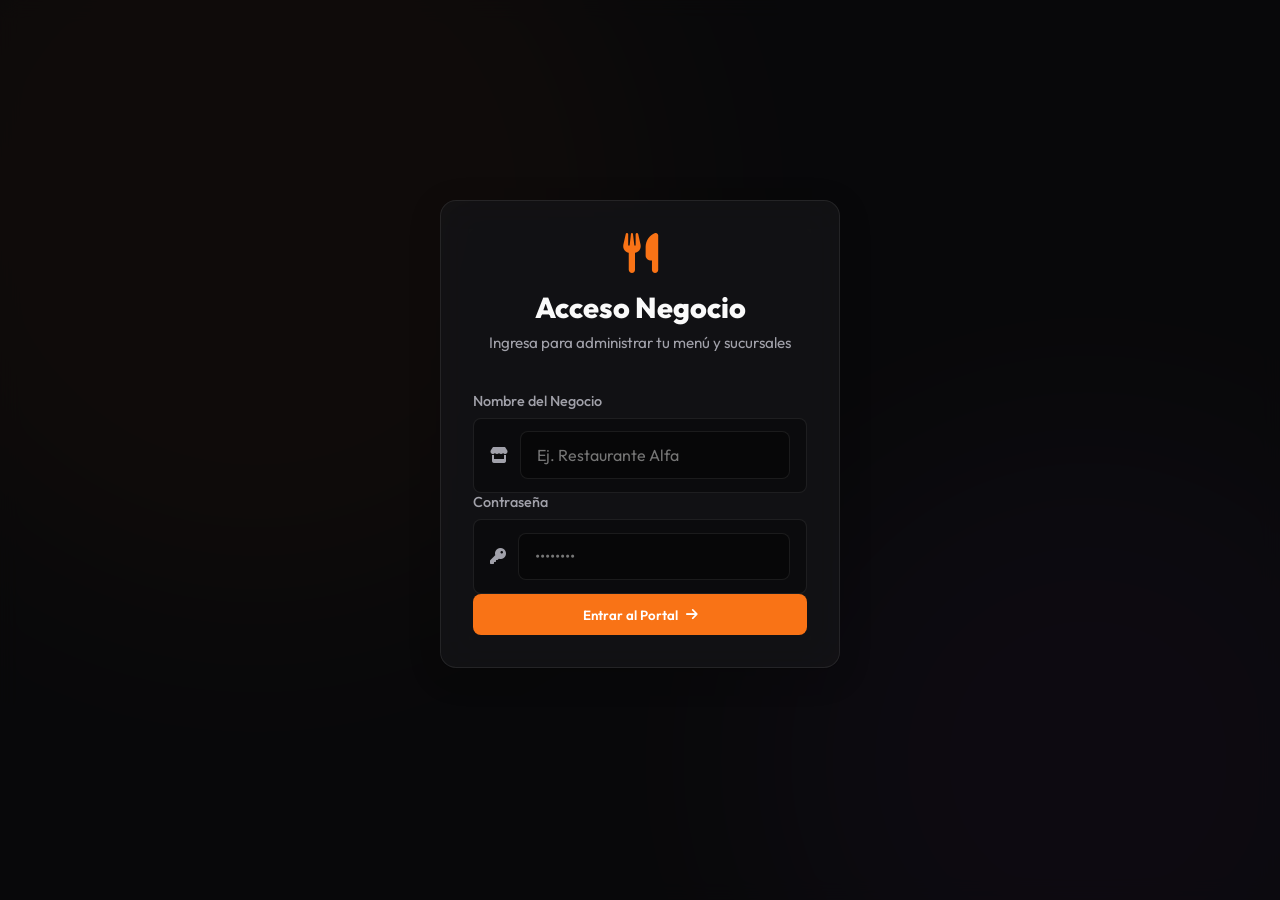
<file: index.html>
<!DOCTYPE html>
<html lang="es">
<head>
    <meta charset="UTF-8">
    <meta name="viewport" content="width=device-width, initial-scale=1.0">
    <title>Portal del Restaurante</title>
    <link rel="stylesheet" href="style.css">
    <link href="https://fonts.googleapis.com/css2?family=Outfit:wght@300;400;500;700;800&display=swap" rel="stylesheet">
    <link href="https://cdnjs.cloudflare.com/ajax/libs/font-awesome/6.0.0/css/all.min.css" rel="stylesheet">
</head>
<body>
    <div class="ambient-glow">
        <div class="glow glow-1"></div>
        <div class="glow glow-2"></div>
    </div>

    <!-- PANTALLA DE ACCESO (LOGIN) -->
    <div id="loginScreen" class="overlay active">
        <div class="card glass login-box">
            <div class="header-text">
                <i class="fa-solid fa-utensils brand-icon"></i>
                <h2>Acceso Negocio</h2>
                <p>Ingresa para administrar tu menú y sucursales</p>
            </div>
            <form id="loginForm">
                <div class="input-group">
                    <label>Nombre del Negocio</label>
                    <div class="input-box">
                        <i class="fa-solid fa-store"></i>
                        <input type="text" id="loginNombre" placeholder="Ej. Restaurante Alfa" required autocomplete="off">
                    </div>
                </div>
                <div class="input-group">
                    <label>Contraseña</label>
                    <div class="input-box">
                        <i class="fa-solid fa-key"></i>
                        <input type="password" id="loginPass" placeholder="••••••••" required>
                    </div>
                </div>
                <button type="submit" class="btn btn-primary btn-block">Entrar al Portal <i class="fa-solid fa-arrow-right"></i></button>
            </form>
        </div>
    </div>

    <!-- PANEL PRINCIPAL -->
    <div id="mainDashboard" class="dashboard-wrapper hidden">
        <nav class="sidebar glass">
            <div class="brand">
                <i class="fa-solid fa-utensils"></i>
                <span id="navNombreNegocio">Cargando...</span>
            </div>
            <ul class="nav-links">
                <li class="active"><i class="fa-solid fa-shop"></i> Perfil General</li>
                <li onclick="if(estadoGlobal.negocio_id) { window.open('./tienda/index.html?restaurant=' + encodeURIComponent(document.getElementById('navNombreNegocio').innerText), '_blank'); } else { showToast('Por favor espera a que cargue el perfil.', 'error'); }" style="color:var(--accent);"><i class="fa-solid fa-earth-americas"></i> Ir a Tienda Online Activa</li>
            </ul>
            <button id="btnLogout" class="btn btn-danger btn-block" style="margin-top: auto;"><i class="fa-solid fa-right-from-bracket"></i> Salir</button>
        </nav>

        <main class="content-area">
            <header class="top-nav glass">
                <div class="nav-left">
                    <h1>Configuración General</h1>
                    <div class="plan-badge" id="navPlanBadge"><i class="fa-solid fa-crown"></i> PRO</div>
                </div>
                <!-- Botón de guardado muy visible aquí arriba -->
                <button type="button" class="btn btn-primary btn-lg pulse-btn" id="btnTopGuardar"><i class="fa-solid fa-floppy-disk"></i> Guardar Todo</button>
            </header>

            <form id="restaurantForm" class="settings-form">
                
                <!-- DATOS GENERALES EMPRESA -->
                <section class="card glass">
                    <h3><i class="fa-solid fa-building"></i> Identidad de la Marca</h3>
                    <div class="grid-2">
                        <div class="input-group">
                            <label>Logo del Restaurante</label>
                            <input type="file" id="logoFile" accept="image/*" class="file-input">
                            <input type="hidden" id="logoUrl">
                            <div id="logoPreview" class="preview-box"></div>
                        </div>
                        <div class="input-group">
                            <label>WhatsApp / Teléfono Global</label>
                            <input type="text" id="telefonoPref" placeholder="+1 234 567 8900">
                        </div>
                    </div>
                </section>

                <!-- IZIPAY SETUP -->
                <section class="card glass" style="border-color: var(--accent);">
                    <h3><i class="fa-solid fa-credit-card"></i> Configuración Izipay (SEGURO)</h3>
                    <p style="color:var(--text-muted); font-size:0.9rem; margin-bottom:1.5rem;">Tus claves privadas nunca serán expuestas en tu tienda. Nuestro servidor en Vercel las administrará bajo encriptación fuerte.</p>
                    <div class="grid-3">
                        <div class="input-group">
                            <label>Shop ID</label>
                            <input type="text" id="izipayShopId" placeholder="Ej. 12345678">
                        </div>
                        <div class="input-group">
                            <label>Public Key</label>
                            <input type="text" id="izipayPublicKey" placeholder="Ej. 12345678:testpublickey_xxxxxx">
                        </div>
                        <div class="input-group">
                            <label>HMAC / Rest API Key (Private)</label>
                            <input type="password" id="izipayPrivateKey" placeholder="••••••••••••••••">
                        </div>
                    </div>
                </section>

                <!-- MEGA-CONTENEDOR DE SUCURSALES -->
                <div class="sucursales-header">
                    <h2><i class="fa-solid fa-map-location-dot"></i> Administrador de Sucursales</h2>
                    <p>Agrega cada local, y configura sus propios horarios, pagos y menú de manera independiente.</p>
                    <button type="button" id="btnAddSucursal" class="btn btn-outline"><i class="fa-solid fa-plus"></i> Añadir Nueva Sucursal</button>
                </div>

                <div id="sucursalesContainer" class="sucursales-list">
                    <!-- Cards de Sucursales dinámicas se insertan aquí -->
                </div>

            </form>
        </main>
    </div>

    <!-- TOASTS -->
    <div id="toastContainer" class="toast-hub"></div>

    <script src="script.js"></script>
</body>
</html>
</file>
<file: style.css>
:root {
    --bg-primary: #09090b;
    --bg-card: rgba(24, 24, 27, 0.65);
    --border-color: rgba(255, 255, 255, 0.08);
    --accent: #f97316; /* Naranja vibrante para restaurantes */
    --accent-hover: #ea580c;
    --text-primary: #fafafa;
    --text-muted: #a1a1aa;
    --danger: #ef4444;
}

* {
    margin: 0; padding: 0; box-sizing: border-box;
    font-family: 'Outfit', sans-serif;
}

body {
    background-color: var(--bg-primary);
    color: var(--text-primary);
    min-height: 100vh;
    overflow-x: hidden;
}

/* Ambient Background */
.ambient-glow {
    position: fixed;
    top: 0; left: 0; width: 100%; height: 100%;
    z-index: -1;
    overflow: hidden;
}
.glow {
    position: absolute;
    filter: blur(100px);
    border-radius: 50%;
    opacity: 0.15;
}
.glow-1 {
    top: -20%; left: -10%;
    width: 60vw; height: 60vw;
    background: #f97316;
}
.glow-2 {
    bottom: -20%; right: -10%;
    width: 50vw; height: 50vw;
    background: #a855f7;
}

/* Glass Basics */
.glass {
    background: var(--bg-card);
    backdrop-filter: blur(20px);
    -webkit-backdrop-filter: blur(20px);
    border: 1px solid var(--border-color);
}
.card {
    border-radius: 16px;
    padding: 2rem;
    box-shadow: 0 8px 32px rgba(0,0,0,0.2);
    margin-bottom: 2rem;
}

/* LOGIN OVERLAY */
.overlay {
    position: fixed;
    top: 0; left: 0; right: 0; bottom: 0;
    display: flex; align-items: center; justify-content: center;
    background: rgba(9, 9, 11, 0.8);
    backdrop-filter: blur(10px);
    z-index: 1000;
    opacity: 0; visibility: hidden;
    transition: all 0.4s ease;
}
.overlay.active {
    opacity: 1; visibility: visible;
}
.login-box {
    width: 100%; max-width: 400px;
    animation: zoomIn 0.5s ease;
}
@keyframes zoomIn {
    from { transform: scale(0.9); opacity: 0; }
    to { transform: scale(1); opacity: 1; }
}
.header-text { text-align: center; margin-bottom: 2.5rem; }
.brand-icon { font-size: 2.5rem; color: var(--accent); margin-bottom: 1rem; }
.header-text h2 { font-size: 1.8rem; font-weight: 800; margin-bottom: 0.5rem; }
.header-text p { color: var(--text-muted); font-size: 0.95rem; }

/* Buttons */
.btn {
    padding: 0.8rem 1.5rem;
    border-radius: 8px;
    font-weight: 600;
    cursor: pointer;
    transition: all 0.2s ease;
    border: none;
    display: inline-flex; align-items: center; justify-content: center; gap: 0.5rem;
}
.btn-primary { background: var(--accent); color: white; }
.btn-primary:hover { background: var(--accent-hover); transform: translateY(-2px); box-shadow: 0 4px 15px rgba(249, 115, 22, 0.4); }
.btn-outline { background: transparent; border: 1px solid var(--border-color); color: var(--text-primary); }
.btn-outline:hover { background: rgba(255,255,255,0.05); }
.btn-danger { background: rgba(239, 68, 68, 0.1); color: var(--danger); border: 1px solid rgba(239,68,68,0.2); }
.btn-danger:hover { background: rgba(239, 68, 68, 0.2); }
.btn-block { width: 100%; }
.btn-sm { padding: 0.5rem 1rem; font-size: 0.85rem; }
.btn-lg { padding: 1rem 2rem; font-size: 1.1rem; }

.pulse-btn {
    animation: pulse 2s infinite;
}
@keyframes pulse {
    0% { box-shadow: 0 0 0 0 rgba(249, 115, 22, 0.7); }
    70% { box-shadow: 0 0 0 10px rgba(249, 115, 22, 0); }
    100% { box-shadow: 0 0 0 0 rgba(249, 115, 22, 0); }
}

/* DASHBOARD LAYOUT */
.dashboard-wrapper {
    display: flex;
    min-height: 100vh;
}
.hidden { display: none !important; }

/* Sidebar */
.sidebar {
    width: 250px;
    border-right: 1px solid var(--border-color);
    padding: 2rem;
    display: flex; flex-direction: column;
    position: sticky; top: 0; height: 100vh;
}
.sidebar .brand {
    font-size: 1.2rem; font-weight: 800;
    display: flex; align-items: center; gap: 0.75rem;
    margin-bottom: 3rem; color: var(--accent);
}
.nav-links { list-style: none; display: flex; flex-direction: column; gap: 0.5rem; }
.nav-links li {
    padding: 1rem; border-radius: 8px;
    cursor: pointer; color: var(--text-muted);
    font-weight: 500; transition: all 0.2s;
    display: flex; align-items: center; gap: 1rem;
}
.nav-links li:hover { background: rgba(255,255,255,0.05); color: var(--text-primary); }
.nav-links li.active { background: rgba(249, 115, 22, 0.1); color: var(--accent); }

/* Main Content */
.content-area {
    flex: 1; padding: 2rem 4rem;
}
.top-nav {
    display: flex; justify-content: space-between; align-items: center;
    margin-bottom: 2rem; padding: 1.5rem 2rem; border-radius: 16px;
    position: sticky; top: 2rem; z-index: 50; /* Super visible Save button */
    border: 1px solid var(--accent);
}
.nav-left { display: flex; align-items: center; gap: 1rem; }
.top-nav h1 { font-size: 1.5rem; font-weight: 600; margin: 0; }
.plan-badge { padding: 0.5rem 1rem; background: rgba(255,255,255,0.1); border-radius: 99px; font-weight: 600; font-size: 0.85rem;}

/* Forms */
.settings-form { display: flex; flex-direction: column; padding-bottom: 5rem;}
.grid-2 { display: grid; grid-template-columns: 1fr 1fr; gap: 1.5rem; }
.grid-3 { display: grid; grid-template-columns: 1fr 1fr 1fr; gap: 1.5rem; }

.input-group label {
    display: block; margin-bottom: 0.5rem; font-size: 0.9rem; color: var(--text-muted); font-weight: 500;
}
.input-box {
    display: flex; align-items: center; background: rgba(0,0,0,0.3);
    border: 1px solid var(--border-color); border-radius: 8px;
    padding: 0.8rem 1rem; transition: border-color 0.2s;
}
.input-box:focus-within { border-color: var(--accent); }
.input-box i { color: var(--text-muted); margin-right: 0.75rem; }
.input-box input, .input-group input {
    flex: 1; background: transparent; border: none; color: white; outline: none; width: 100%; font-size: 1rem;
}
.input-group input {
    background: rgba(0,0,0,0.3); border: 1px solid var(--border-color);
    padding: 0.8rem 1rem; border-radius: 8px;
}
.input-group input:focus { border-color: var(--accent); }

/* SUCURSALES (NESTED STRUCTURE) */
.sucursales-header {
    display: flex; flex-direction: column; align-items: flex-start; gap: 1rem;
    margin-top: 3rem; margin-bottom: 2rem;
}
.sucursales-header h2 { font-size: 1.8rem; color: var(--accent); }
.sucursales-header p { color: var(--text-muted); font-size: 1rem; }
.sucursales-list { display: flex; flex-direction: column; gap: 2rem; }

.sucursal-card {
    background: rgba(255,255,255,0.02);
    border: 1px solid var(--border-color);
    border-radius: 16px;
    padding: 2rem;
    position: relative;
    animation: fadeIn 0.4s ease;
}
.sucursal-card-header {
    display: flex; justify-content: space-between; align-items: center;
    border-bottom: 1px solid var(--border-color);
    padding-bottom: 1rem; margin-bottom: 1.5rem;
}
.sucursal-card-header h3 { font-size: 1.3rem; display: flex; align-items: center; gap: 0.5rem; color: var(--text-primary); }

.menu-section {
    margin-top: 2rem;
    background: rgba(0,0,0,0.2);
    border: 1px dashed var(--border-color);
    border-radius: 12px;
    padding: 1.5rem;
}
.menu-section-header {
    display: flex; justify-content: space-between; align-items: center; margin-bottom: 1rem;
}
.menu-section-header h4 { color: var(--accent); font-size: 1.1rem; }

.dynamic-list { display: flex; flex-direction: column; gap: 1rem; }
.dynamic-item {
    display: flex; gap: 1rem; align-items: flex-end;
    background: rgba(255,255,255,0.03); padding: 1rem; border-radius: 8px; border: 1px solid var(--border-color);
    animation: fadeIn 0.3s ease;
}
@keyframes fadeIn { from { opacity: 0; transform: translateY(-10px);} to { opacity: 1; transform: translateY(0);}}
.dynamic-item .input-group { flex: 1; margin: 0; }

/* Toasts */
.toast-hub { position: fixed; bottom: 2rem; right: 2rem; display: flex; flex-direction: column; gap: 0.5rem; z-index: 2000; }
.toast { padding: 1rem 1.5rem; border-radius: 8px; font-weight: 500; color: white; animation: slideIn 0.3s ease forwards; background: var(--bg-card); border: 1px solid var(--border-color); backdrop-filter: blur(10px); }
.toast.success { border-left: 4px solid #10b981; }
.toast.error { border-left: 4px solid var(--danger); }

/* File Input & Previews */
.preview-box {
    width: 50px; height: 50px; min-width: 50px;
    border-radius: 8px; background-color: rgba(0,0,0,0.5);
    background-size: cover; background-position: center; 
    border: 1px dashed var(--border-color); 
    display:flex; align-items:center; justify-content:center;
    margin-left: 0.5rem;
}
.file-input { 
    background: transparent !important; border: 1px dashed var(--border-color) !important;
    font-size: 0.8rem; cursor: pointer; padding: 0.5rem !important;
}
.img-upload-group { display: flex; align-items: center; justify-content: space-between; gap: 0.5rem; }
</file>
